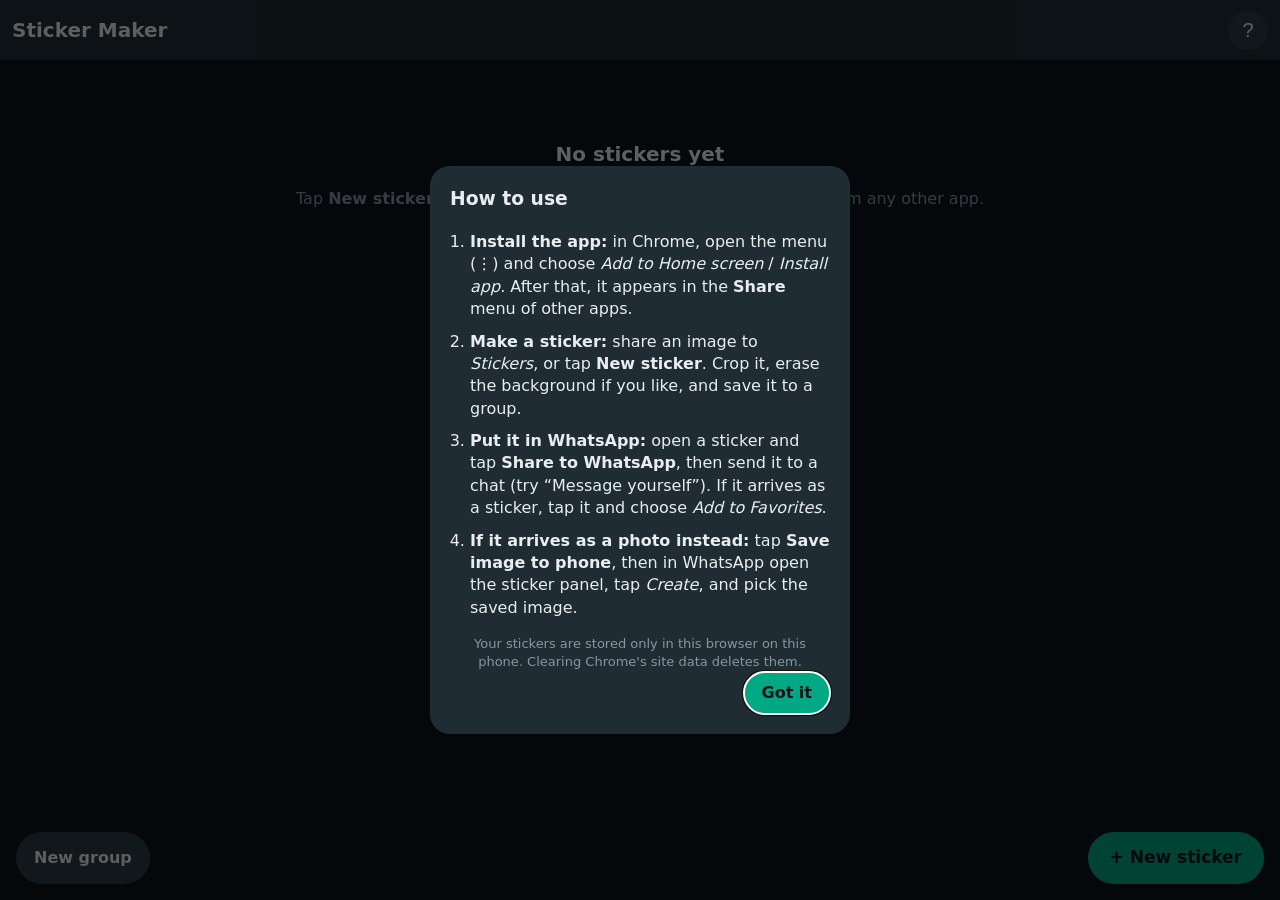
<file: index.html>
<!doctype html>
<html lang="en">
<head>
  <meta charset="utf-8">
  <meta name="viewport" content="width=device-width, initial-scale=1, viewport-fit=cover">
  <meta name="theme-color" content="#0b141a">
  <title>Sticker Maker</title>
  <link rel="manifest" href="manifest.webmanifest">
  <link rel="icon" href="icons/icon-192.png">
  <link rel="apple-touch-icon" href="icons/icon-192.png">
  <link rel="stylesheet" href="css/style.css">
</head>
<body>
  <!-- Home: sticker groups -->
  <section id="home" class="view">
    <header class="topbar">
      <h1>Sticker Maker</h1>
      <button class="icon-btn" id="help-btn" aria-label="How to use">?</button>
    </header>
    <main id="groups" class="groups"></main>
    <div id="empty" class="empty" hidden>
      <p class="big">No stickers yet</p>
      <p>Tap <b>New sticker</b> to pick an image, or share an image to this app from any other app.</p>
    </div>
    <div class="fab-row">
      <button class="btn secondary" id="new-group-btn">New group</button>
      <button class="btn primary fab" id="new-sticker-btn">+ New sticker</button>
    </div>
    <input type="file" id="file-input" accept="image/*" hidden>
  </section>

  <!-- Editor -->
  <section id="editor" class="view" hidden>
    <!-- Step 1: crop -->
    <div id="step-crop" class="step">
      <header class="topbar">
        <button class="btn text" data-action="cancel">Cancel</button>
        <h2>Crop</h2>
        <button class="btn text strong" id="crop-next">Next</button>
      </header>
      <div class="stage" id="crop-stage"><canvas id="crop-canvas"></canvas></div>
      <footer class="toolbar">
        <div class="segmented" role="group" aria-label="Crop shape">
          <button data-crop-mode="free" class="active">Free</button>
          <button data-crop-mode="square">Square</button>
        </div>
        <button class="btn text" id="crop-reset">Reset</button>
      </footer>
    </div>

    <!-- Step 2: touch up -->
    <div id="step-brush" class="step" hidden>
      <header class="topbar">
        <button class="btn text" id="brush-back">Back</button>
        <h2>Touch up</h2>
        <button class="btn text strong" id="brush-next">Next</button>
      </header>
      <div class="stage" id="brush-stage"><canvas id="brush-canvas"></canvas></div>
      <footer class="toolbar column">
        <div class="row">
          <div class="segmented" role="group" aria-label="Brush">
            <button data-brush-mode="erase" class="active">Erase</button>
            <button data-brush-mode="restore">Restore</button>
          </div>
          <button class="icon-btn" id="undo-btn" aria-label="Undo" disabled>&#8630;</button>
          <button class="icon-btn" id="redo-btn" aria-label="Redo" disabled>&#8631;</button>
          <button class="icon-btn" id="fit-btn" aria-label="Fit to screen">&#9974;</button>
        </div>
        <label class="row slider">
          <span>Brush</span>
          <input type="range" id="brush-size" min="6" max="140" value="40">
        </label>
        <p class="hint">One finger paints. Two fingers zoom and move.</p>
      </footer>
    </div>

    <!-- Step 3: save -->
    <div id="step-save" class="step" hidden>
      <header class="topbar">
        <button class="btn text" id="save-back">Back</button>
        <h2>Save</h2>
        <span class="spacer"></span>
      </header>
      <div class="save-body">
        <div class="preview-wrap" id="preview-wrap">
          <canvas id="preview-canvas" width="512" height="512"></canvas>
        </div>
        <div class="segmented small" role="group" aria-label="Preview background">
          <button data-preview-bg="checker" class="active">Transparent</button>
          <button data-preview-bg="dark">Dark chat</button>
          <button data-preview-bg="light">Light chat</button>
        </div>
        <label class="check"><input type="checkbox" id="opt-trim" checked> Trim empty edges</label>
        <label class="check"><input type="checkbox" id="opt-margin" checked> Small margin (WhatsApp recommends it)</label>
        <label class="field">
          <span>Group</span>
          <select id="group-select"></select>
        </label>
        <p class="hint" id="size-info"></p>
        <button class="btn primary wide" id="save-btn">Save sticker</button>
      </div>
    </div>
  </section>

  <!-- Sticker actions -->
  <dialog id="sticker-dialog" class="sheet">
    <div class="preview-wrap checker"><img id="sticker-img" alt="Sticker preview"></div>
    <div class="sheet-actions">
      <button class="btn primary wide" id="share-btn">Share to WhatsApp</button>
      <button class="btn secondary wide" id="download-btn">Save image to phone</button>
      <label class="field">
        <span>Group</span>
        <select id="move-select"></select>
      </label>
      <div class="row">
        <button class="btn danger" id="delete-sticker-btn">Delete</button>
        <span class="spacer"></span>
        <button class="btn text" data-close>Close</button>
      </div>
    </div>
  </dialog>

  <!-- Text prompt -->
  <dialog id="prompt-dialog" class="sheet small">
    <form method="dialog">
      <h3 id="prompt-title"></h3>
      <input type="text" id="prompt-input" maxlength="60" autocomplete="off">
      <div class="row">
        <span class="spacer"></span>
        <button class="btn text" value="cancel" formnovalidate>Cancel</button>
        <button class="btn primary" value="ok">OK</button>
      </div>
    </form>
  </dialog>

  <!-- Confirm -->
  <dialog id="confirm-dialog" class="sheet small">
    <form method="dialog">
      <p id="confirm-text"></p>
      <div class="row">
        <span class="spacer"></span>
        <button class="btn text" value="cancel">Cancel</button>
        <button class="btn danger" value="ok">Delete</button>
      </div>
    </form>
  </dialog>

  <!-- Help -->
  <dialog id="help-dialog" class="sheet">
    <h3>How to use</h3>
    <ol>
      <li><b>Install the app:</b> in Chrome, open the menu (&#8942;) and choose <i>Add to Home screen</i> / <i>Install app</i>. After that, it appears in the <b>Share</b> menu of other apps.</li>
      <li><b>Make a sticker:</b> share an image to <i>Stickers</i>, or tap <b>New sticker</b>. Crop it, erase the background if you like, and save it to a group.</li>
      <li><b>Put it in WhatsApp:</b> open a sticker and tap <b>Share to WhatsApp</b>, then send it to a chat (try “Message yourself”). If it arrives as a sticker, tap it and choose <i>Add to Favorites</i>.</li>
      <li><b>If it arrives as a photo instead:</b> tap <b>Save image to phone</b>, then in WhatsApp open the sticker panel, tap <i>Create</i>, and pick the saved image.</li>
    </ol>
    <p class="hint">Your stickers are stored only in this browser on this phone. Clearing Chrome's site data deletes them.</p>
    <div class="row"><span class="spacer"></span><button class="btn primary" data-close>Got it</button></div>
  </dialog>

  <div id="toast" class="toast" role="status" popover="manual"></div>
  <div id="busy" class="busy" hidden><div class="spinner"></div></div>

  <script type="module" src="js/app.js"></script>
</body>
</html>
</file>
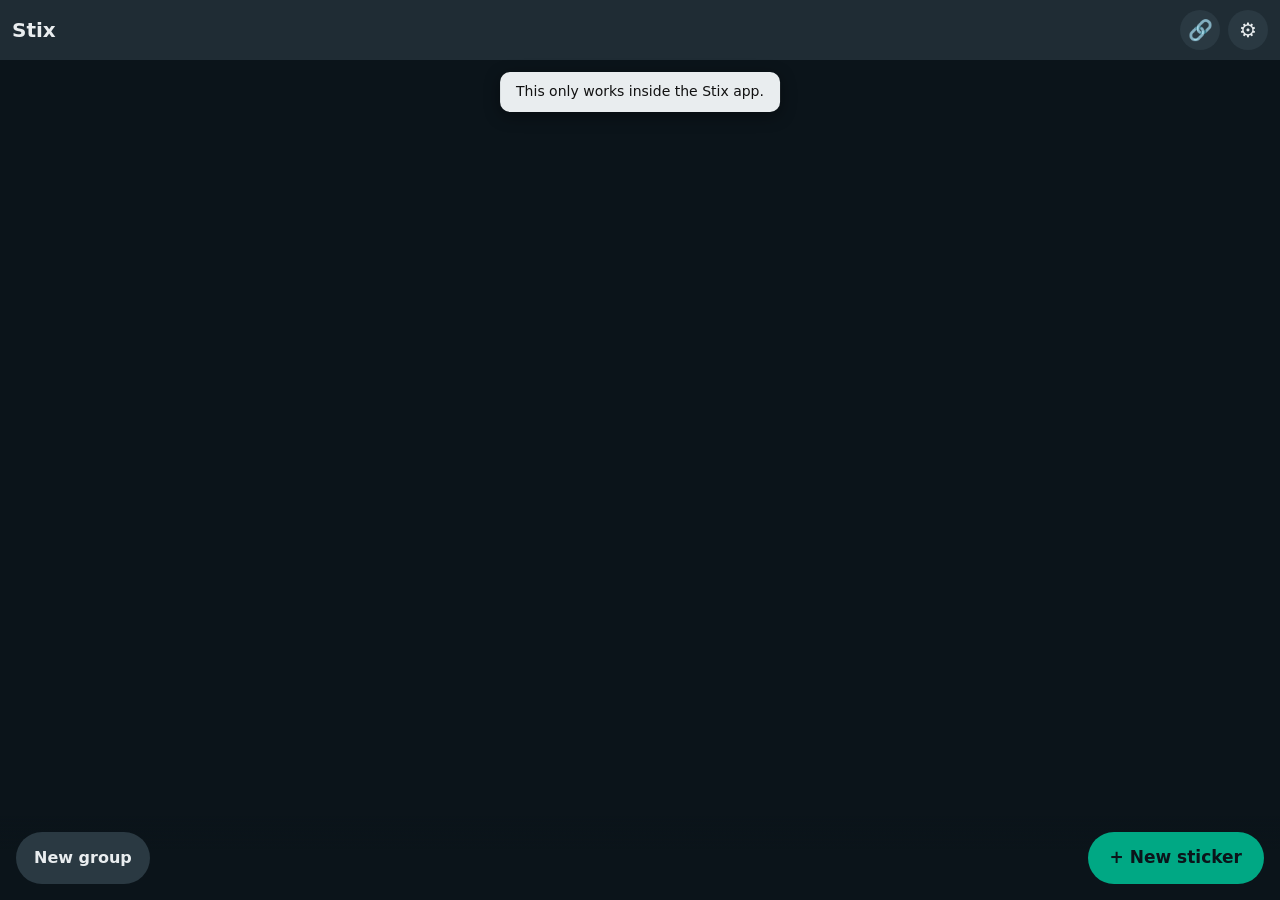
<file: app/src/main/assets/web/index.html>
<!doctype html>
<html lang="en">
<head>
  <meta charset="utf-8">
  <meta name="viewport" content="width=device-width, initial-scale=1, viewport-fit=cover">
  <meta name="theme-color" content="#0b141a">
  <title>Stix</title>
  <link rel="stylesheet" href="css/style.css">
</head>
<body>
  <!-- Home: sticker groups -->
  <section id="home" class="view">
    <header class="topbar">
      <h1>Stix</h1>
      <button class="icon-btn" id="link-btn" aria-label="Make a sticker from a link">🔗</button>
      <button class="icon-btn" id="settings-btn" aria-label="Settings">⚙</button>
    </header>
    <div id="update-banner" class="banner" hidden>
      <span id="update-text"></span>
      <button class="btn primary" id="update-btn">Update</button>
    </div>
    <div id="backup-nudge" class="banner" hidden>
      <span>Back up your stickers (e.g. to Google Drive) so you never lose them.</span>
      <button class="btn primary" id="nudge-setup">Set up</button>
      <button class="icon-btn small" id="nudge-close" aria-label="Not now">✕</button>
    </div>
    <main id="groups" class="groups"></main>
    <div id="empty" class="empty" hidden>
      <p class="big">No stickers yet</p>
      <p>Tap <b>New sticker</b> to pick an image or GIF, share one to <i>Stix</i> from any app, or tap 🔗 to paste a link.</p>
    </div>
    <div class="fab-row">
      <button class="btn secondary" id="new-group-btn">New group</button>
      <button class="btn primary fab" id="new-sticker-btn">+ New sticker</button>
    </div>
    <input type="file" id="file-input" accept="image/*,video/*" hidden>
  </section>

  <!-- Editor -->
  <section id="editor" class="view" hidden>
    <!-- Step 1: crop -->
    <div id="step-crop" class="step">
      <header class="topbar">
        <button class="btn text" data-action="cancel">Cancel</button>
        <h2>Crop</h2>
        <button class="btn text strong" id="crop-next">Next</button>
      </header>
      <div class="stage" id="crop-stage"><canvas id="crop-canvas"></canvas></div>
      <footer class="toolbar column">
        <div class="row">
          <div class="segmented" role="group" aria-label="Crop shape">
            <button data-crop-mode="free" class="active">Free</button>
            <button data-crop-mode="square">Square</button>
          </div>
          <span class="spacer"></span>
          <button class="btn text" id="crop-reset">Reset</button>
        </div>
        <div class="row">
          <button class="btn secondary grow" id="find-btn">✨ Find</button>
          <button class="btn secondary grow" id="lens-btn">🔎 Search on Lens</button>
        </div>
      </footer>
    </div>

    <!-- Step 2: touch up -->
    <div id="step-brush" class="step" hidden>
      <header class="topbar">
        <button class="btn text" id="brush-back">Back</button>
        <h2>Touch up</h2>
        <button class="btn text strong" id="brush-next">Next</button>
      </header>
      <div class="stage" id="brush-stage"><canvas id="brush-canvas"></canvas></div>
      <footer class="toolbar column">
        <div class="row">
          <div class="segmented" role="group" aria-label="Brush">
            <button data-brush-mode="erase" class="active">Erase</button>
            <button data-brush-mode="restore">Restore</button>
          </div>
          <button class="icon-btn" id="undo-btn" aria-label="Undo" disabled>&#8630;</button>
          <button class="icon-btn" id="redo-btn" aria-label="Redo" disabled>&#8631;</button>
          <button class="btn text" id="fit-btn" disabled>Fit</button>
        </div>
        <button class="btn secondary wide" id="magic-btn">✨ Magic cut-out</button>
        <label class="row slider">
          <span>Brush</span>
          <input type="range" id="brush-size" min="6" max="140" value="40">
        </label>
        <p class="hint">Magic cut-out keeps the main subject. One finger paints, two fingers zoom and move.</p>
      </footer>
    </div>

    <!-- Step 3: save -->
    <div id="step-save" class="step" hidden>
      <header class="topbar">
        <button class="btn text" id="save-back">Back</button>
        <h2>Save</h2>
        <span class="spacer"></span>
      </header>
      <div class="save-body">
        <div class="preview-wrap" id="preview-wrap">
          <canvas id="preview-canvas" width="512" height="512"></canvas>
        </div>
        <div class="segmented small" role="group" aria-label="Preview background">
          <button data-preview-bg="checker" class="active">Transparent</button>
          <button data-preview-bg="dark">Dark chat</button>
          <button data-preview-bg="light">Light chat</button>
        </div>
        <label class="check" id="opt-trim-row"><input type="checkbox" id="opt-trim" checked> Trim empty edges</label>
        <label class="check"><input type="checkbox" id="opt-margin" checked> Small margin (WhatsApp recommends it)</label>
        <label class="field">
          <span>Emojis</span>
          <input type="text" id="emoji-input" value="😀" autocomplete="off" inputmode="text">
        </label>
        <p class="hint">1–3 emojis. WhatsApp uses them to suggest this sticker.</p>
        <label class="field">
          <span>Group</span>
          <select id="group-select"></select>
        </label>
        <p class="hint" id="size-info"></p>
        <button class="btn primary wide" id="save-btn">Save sticker</button>
      </div>
    </div>
  </section>

  <!-- Sticker actions -->
  <dialog id="sticker-dialog" class="sheet">
    <div class="preview-wrap checker"><img id="sticker-img" alt="Sticker preview"></div>
    <div class="sheet-actions">
      <label class="field">
        <span>Emojis</span>
        <input type="text" id="sticker-emoji" autocomplete="off">
      </label>
      <label class="field">
        <span>Group</span>
        <select id="move-select"></select>
      </label>
      <div class="row">
        <button class="btn danger" id="delete-sticker-btn">Delete</button>
        <span class="spacer"></span>
        <button class="btn text" data-close>Close</button>
      </div>
    </div>
  </dialog>

  <!-- Text prompt -->
  <dialog id="prompt-dialog" class="sheet small">
    <form method="dialog">
      <h3 id="prompt-title"></h3>
      <input type="text" id="prompt-input" autocomplete="off">
      <div class="row">
        <span class="spacer"></span>
        <button class="btn text" value="cancel" formnovalidate>Cancel</button>
        <button class="btn primary" value="ok">OK</button>
      </div>
    </form>
  </dialog>

  <!-- Confirm -->
  <dialog id="confirm-dialog" class="sheet small">
    <form method="dialog">
      <p id="confirm-text"></p>
      <div class="row">
        <span class="spacer"></span>
        <button class="btn text" value="cancel">Cancel</button>
        <button class="btn danger" value="ok" id="confirm-ok">Delete</button>
      </div>
    </form>
  </dialog>

  <!-- Settings -->
  <dialog id="settings-dialog" class="sheet">
    <h3>Settings</h3>
    <section class="settings-section">
      <h4>Backup</h4>
      <p class="hint left" id="backup-status"></p>
      <div class="sheet-actions">
        <button class="btn primary wide" id="backup-choose">Set up backup…</button>
        <button class="btn secondary wide" id="backup-now" hidden>Back up now</button>
        <button class="btn secondary wide" id="backup-restore">Restore from a backup…</button>
      </div>
    </section>
    <section class="settings-section" id="shots-section">
      <h4>Shared screenshots</h4>
      <p class="hint left">After saving a sticker from a screenshot you shared to Stix:</p>
      <div class="segmented wide-seg" role="group" aria-label="Screenshot cleanup">
        <button data-shot-mode="trash">Move to trash</button>
        <button data-shot-mode="delete">Delete</button>
        <button data-shot-mode="keep">Keep</button>
      </div>
      <p class="hint left" id="shots-status"></p>
      <button class="btn secondary wide" id="shots-grant" hidden>Allow without asking (one time)</button>
    </section>
    <section class="settings-section">
      <h4>Updates</h4>
      <p class="hint left" id="version-text"></p>
      <button class="btn secondary wide" id="update-check">Check for updates</button>
    </section>
    <section class="settings-section">
      <button class="btn text" id="help-btn">How to use Stix</button>
    </section>
    <div class="row"><span class="spacer"></span><button class="btn text" data-close>Close</button></div>
  </dialog>

  <!-- One-time screenshot cleanup setup -->
  <dialog id="shots-dialog" class="sheet">
    <h3>Clean up screenshots automatically?</h3>
    <p>Stix can move the screenshot to the trash after you save a sticker from it (recoverable for 30 days). Change this any time in ⚙ Settings.</p>
    <p class="hint left">To do it without asking every time, Android needs two one-time permissions: <b>photo access</b> (choose <i>Allow all</i>) and <b>Media management</b> (turn the switch on, then go back).</p>
    <div class="sheet-actions">
      <button class="btn primary wide" id="shots-setup">Set up (one time)</button>
      <button class="btn secondary wide" id="shots-ask">Ask me each time instead</button>
      <button class="btn text" id="shots-keep">Keep my screenshots</button>
    </div>
  </dialog>

  <!-- Link copied in Lens -->
  <dialog id="clip-dialog" class="sheet small">
    <h3>Use the copied link?</h3>
    <p class="hint left" id="clip-link"></p>
    <div class="sheet-actions">
      <button class="btn primary wide" id="clip-use">Make GIF sticker</button>
      <button class="btn text" data-close>Not now</button>
    </div>
  </dialog>

  <!-- Help -->
  <dialog id="help-dialog" class="sheet">
    <h3>How to use</h3>
    <ol>
      <li><b>Make a sticker:</b> tap <b>New sticker</b>, or share an image to <i>Stix</i> from any app (Chrome, Instagram, Gallery…). Crop it, erase the background if you like, and save it to a group.</li>
      <li><b>Found a GIF on Instagram?</b> Screenshot it, share to <i>Stix</i>, tap <b>✨ Find</b> to box it, then <b>🔎 Search on Lens</b>. Open the matching GIPHY/Tenor result and share it to Stix (or copy its link and come back).</li>
      <li><b>GIF stickers:</b> share a GIF (or a link to one, e.g. from Google Images, Tenor or Giphy) to <i>Stix</i>, or tap 🔗 and paste the link. Crop it and save it to a GIF group. WhatsApp keeps animated and still stickers in separate packs.</li>
      <li><b>Groups are sticker packs:</b> once a group has at least 3 stickers, tap <b>Add to WhatsApp</b>. The pack then shows up in WhatsApp's sticker panel.</li>
      <li><b>Changes sync:</b> stickers you add to a pack later appear in WhatsApp automatically (it can take a moment, or reopen the sticker panel).</li>
    </ol>
    <p class="hint">A pack can hold 3–30 stickers. Each sticker needs 1–3 emojis.</p>
    <div class="row"><span class="spacer"></span><button class="btn primary" data-close>Got it</button></div>
  </dialog>

  <div id="toast" class="toast" role="status" popover="manual"></div>
  <div id="busy" class="busy" hidden><div class="spinner"></div><div class="busy-text" id="busy-text"></div></div>

  <script type="module" src="js/app.js"></script>
</body>
</html>
</file>
<file: css/style.css>
:root {
  --bg: #0b141a;
  --panel: #1f2c34;
  --panel-2: #2a3942;
  --text: #e9edef;
  --muted: #8696a0;
  --accent: #00a884;
  --accent-text: #0b141a;
  --danger: #f15c6d;
  --radius: 14px;
  color-scheme: dark;
}

* { box-sizing: border-box; }

html, body {
  margin: 0;
  height: 100%;
  background: var(--bg);
  color: var(--text);
  font: 16px/1.4 system-ui, -apple-system, "Segoe UI", Roboto, sans-serif;
  -webkit-tap-highlight-color: transparent;
}

[hidden] { display: none !important; }

.view, .step {
  display: flex;
  flex-direction: column;
  height: 100dvh;
}

.topbar {
  display: flex;
  align-items: center;
  gap: 8px;
  padding: 10px 12px;
  padding-top: max(10px, env(safe-area-inset-top));
  background: var(--panel);
  min-height: 56px;
}
.topbar h1, .topbar h2 { flex: 1; margin: 0; font-size: 20px; font-weight: 600; }
.topbar h2 { text-align: center; font-size: 18px; }
.step > .topbar { display: grid; grid-template-columns: 1fr auto 1fr; }
.step > .topbar > :first-child { justify-self: start; }
.step > .topbar > :last-child { justify-self: end; }
.spacer { flex: 1; }

/* Buttons */
.btn {
  border: 0;
  border-radius: 999px;
  padding: 10px 18px;
  font: inherit;
  font-weight: 600;
  cursor: pointer;
  color: var(--text);
  background: var(--panel-2);
}
.btn:disabled { opacity: .4; cursor: default; }
.btn.primary { background: var(--accent); color: var(--accent-text); }
.btn.secondary { background: var(--panel-2); }
.btn.danger { background: transparent; color: var(--danger); }
.btn.text { background: transparent; padding: 8px 10px; }
.btn.text.strong { color: var(--accent); }
.btn.wide { width: 100%; }

.icon-btn {
  width: 40px; height: 40px;
  border: 0; border-radius: 50%;
  background: var(--panel-2);
  color: var(--text);
  font-size: 20px;
  cursor: pointer;
  flex: none;
}
.icon-btn:disabled { opacity: .35; }

.segmented {
  display: inline-flex;
  background: var(--bg);
  border-radius: 999px;
  padding: 3px;
}
.segmented button {
  border: 0;
  background: transparent;
  color: var(--muted);
  font: inherit;
  font-weight: 600;
  padding: 7px 16px;
  border-radius: 999px;
  cursor: pointer;
}
.segmented button.active { background: var(--panel-2); color: var(--text); }
.segmented.small button { padding: 5px 12px; font-size: 14px; }

/* Home */
.groups {
  flex: 1;
  overflow-y: auto;
  padding: 8px 12px 120px;
}
.group { margin: 12px 0 20px; }
.group-head {
  display: flex;
  align-items: center;
  gap: 8px;
  margin-bottom: 8px;
}
.group-head h3 { margin: 0; font-size: 17px; flex: 1; }
.group-head .count { color: var(--muted); font-weight: 400; font-size: 14px; }
.grid {
  display: grid;
  grid-template-columns: repeat(auto-fill, minmax(84px, 1fr));
  gap: 8px;
}
.tile {
  aspect-ratio: 1;
  border: 0;
  padding: 6px;
  border-radius: 12px;
  background: var(--panel);
  cursor: pointer;
}
.tile img { width: 100%; height: 100%; object-fit: contain; display: block; }
.group-empty { color: var(--muted); font-size: 14px; margin: 0; }

.empty {
  position: absolute;
  inset: 120px 24px auto;
  text-align: center;
  color: var(--muted);
}
.empty .big { color: var(--text); font-size: 20px; font-weight: 600; }

.fab-row {
  position: fixed;
  left: 0; right: 0; bottom: 0;
  display: flex;
  justify-content: space-between;
  gap: 12px;
  padding: 16px;
  padding-bottom: max(16px, env(safe-area-inset-bottom));
  background: linear-gradient(transparent, var(--bg) 40%);
}
.fab { padding: 14px 22px; font-size: 17px; }

/* Editor */
.stage {
  flex: 1;
  position: relative;
  min-height: 0;
  overflow: hidden;
  background: #000;
}
.stage canvas {
  position: absolute;
  inset: 0;
  width: 100%;
  height: 100%;
  touch-action: none;
  display: block;
}

.toolbar {
  display: flex;
  align-items: center;
  justify-content: space-between;
  gap: 10px;
  padding: 12px;
  padding-bottom: max(12px, env(safe-area-inset-bottom));
  background: var(--panel);
}
.toolbar.column { flex-direction: column; align-items: stretch; }
.row { display: flex; align-items: center; gap: 10px; }
.slider span { color: var(--muted); width: 48px; }
.slider input { flex: 1; accent-color: var(--accent); }
.hint { color: var(--muted); font-size: 13px; margin: 0; text-align: center; }

.save-body {
  flex: 1;
  overflow-y: auto;
  display: flex;
  flex-direction: column;
  align-items: center;
  gap: 14px;
  padding: 16px;
  padding-bottom: max(16px, env(safe-area-inset-bottom));
}
.preview-wrap {
  width: min(78vw, 300px);
  aspect-ratio: 1;
  border-radius: var(--radius);
  overflow: hidden;
}
.preview-wrap canvas, .preview-wrap img { width: 100%; height: 100%; display: block; object-fit: contain; }
.checker, .preview-wrap.bg-checker {
  background-color: #fff;
  background-image:
    linear-gradient(45deg, #ccc 25%, transparent 25%),
    linear-gradient(-45deg, #ccc 25%, transparent 25%),
    linear-gradient(45deg, transparent 75%, #ccc 75%),
    linear-gradient(-45deg, transparent 75%, #ccc 75%);
  background-size: 20px 20px;
  background-position: 0 0, 0 10px, 10px -10px, -10px 0;
}
.preview-wrap.bg-dark { background: #0b141a; }
.preview-wrap.bg-light { background: #efeae2; }

.check { display: flex; align-items: center; gap: 10px; align-self: stretch; }
.check input { width: 20px; height: 20px; accent-color: var(--accent); }
.field { display: flex; align-items: center; gap: 10px; align-self: stretch; }
.field span { color: var(--muted); }
.field select, .sheet input[type=text] {
  flex: 1;
  font: inherit;
  color: var(--text);
  background: var(--bg);
  border: 1px solid var(--panel-2);
  border-radius: 10px;
  padding: 10px;
}
.sheet input[type=text] { width: 100%; margin: 8px 0 16px; }

/* Dialogs */
dialog.sheet {
  border: 0;
  border-radius: 20px;
  padding: 20px;
  width: min(92vw, 420px);
  background: var(--panel);
  color: var(--text);
}
dialog.sheet::backdrop { background: rgba(0, 0, 0, .6); }
dialog.sheet .preview-wrap { margin: 0 auto 16px; }
dialog.sheet h3 { margin-top: 0; }
dialog.sheet ol { padding-left: 20px; }
dialog.sheet li { margin-bottom: 10px; }
.sheet-actions { display: flex; flex-direction: column; gap: 10px; }

.toast {
  position: fixed;
  inset: auto auto 96px 50%;
  margin: 0;
  border: 0;
  overflow: visible;
  transform: translateX(-50%);
  max-width: 90vw;
  background: #e9edef;
  color: #111;
  padding: 10px 16px;
  border-radius: 10px;
  font-size: 14px;
  z-index: 10;
  box-shadow: 0 4px 16px rgba(0, 0, 0, .4);
}

.busy {
  position: fixed;
  inset: 0;
  display: grid;
  place-items: center;
  background: rgba(0, 0, 0, .45);
  z-index: 20;
}
.spinner {
  width: 44px; height: 44px;
  border-radius: 50%;
  border: 4px solid rgba(255, 255, 255, .25);
  border-top-color: var(--accent);
  animation: spin .8s linear infinite;
}
@keyframes spin { to { transform: rotate(360deg); } }
</file>
<file: app/src/main/assets/web/css/style.css>
:root {
  --bg: #0b141a;
  --panel: #1f2c34;
  --panel-2: #2a3942;
  --text: #e9edef;
  --muted: #8696a0;
  --accent: #00a884;
  --accent-text: #0b141a;
  --danger: #f15c6d;
  --radius: 14px;
  color-scheme: dark;
}

* { box-sizing: border-box; }

html, body {
  margin: 0;
  height: 100%;
  background: var(--bg);
  color: var(--text);
  font: 16px/1.4 system-ui, -apple-system, "Segoe UI", Roboto, sans-serif;
  -webkit-tap-highlight-color: transparent;
}

[hidden] { display: none !important; }

.view, .step {
  display: flex;
  flex-direction: column;
  height: 100dvh;
}

.topbar {
  display: flex;
  align-items: center;
  gap: 8px;
  padding: 10px 12px;
  padding-top: max(10px, env(safe-area-inset-top));
  background: var(--panel);
  min-height: 56px;
}
.topbar h1, .topbar h2 { flex: 1; margin: 0; font-size: 20px; font-weight: 600; }
.topbar h2 { text-align: center; font-size: 18px; }
.step > .topbar { display: grid; grid-template-columns: 1fr auto 1fr; }
.step > .topbar > :first-child { justify-self: start; }
.step > .topbar > :last-child { justify-self: end; }
.spacer { flex: 1; }

/* Buttons */
.btn {
  border: 0;
  border-radius: 999px;
  padding: 10px 18px;
  font: inherit;
  font-weight: 600;
  cursor: pointer;
  color: var(--text);
  background: var(--panel-2);
  white-space: nowrap;
}
.btn:disabled { opacity: .4; cursor: default; }
.btn.primary { background: var(--accent); color: var(--accent-text); }
.btn.secondary { background: var(--panel-2); }
.btn.danger { background: transparent; color: var(--danger); }
.btn.text { background: transparent; padding: 8px 10px; }
.btn.text.strong { color: var(--accent); }
.btn.text:disabled { opacity: .35; }
.btn.wide { width: 100%; }

.icon-btn {
  width: 40px; height: 40px;
  border: 0; border-radius: 50%;
  background: var(--panel-2);
  color: var(--text);
  font-size: 20px;
  cursor: pointer;
  flex: none;
}
.icon-btn:disabled { opacity: .35; }

.segmented {
  display: inline-flex;
  background: var(--bg);
  border-radius: 999px;
  padding: 3px;
}
.segmented button {
  border: 0;
  background: transparent;
  color: var(--muted);
  font: inherit;
  font-weight: 600;
  padding: 7px 16px;
  border-radius: 999px;
  cursor: pointer;
}
.segmented button.active { background: var(--panel-2); color: var(--text); }
.segmented.small button { padding: 5px 12px; font-size: 14px; }

/* Home */
.groups {
  flex: 1;
  overflow-y: auto;
  padding: 8px 12px 120px;
}
.group { margin: 12px 0 20px; }
.group-head {
  display: flex;
  align-items: center;
  gap: 8px;
  margin-bottom: 8px;
}
.group-head h3 { margin: 0; font-size: 17px; flex: 1; }
.group-head .count { color: var(--muted); font-weight: 400; font-size: 14px; }
.badge {
  display: inline-block;
  margin-left: 6px;
  padding: 1px 7px;
  border-radius: 6px;
  background: var(--accent);
  color: var(--accent-text);
  font-size: 11px;
  font-weight: 700;
  vertical-align: middle;
}
.busy-text { color: #fff; margin-top: 14px; font-size: 14px; text-align: center; }
.busy { grid-auto-flow: row; align-content: center; justify-items: center; }
.grid {
  display: grid;
  grid-template-columns: repeat(auto-fill, minmax(84px, 1fr));
  gap: 8px;
}
.tile {
  aspect-ratio: 1;
  border: 0;
  padding: 6px;
  border-radius: 12px;
  background: var(--panel);
  cursor: pointer;
}
.tile img { width: 100%; height: 100%; object-fit: contain; display: block; }
.group-empty { color: var(--muted); font-size: 14px; margin: 0; }
.pack-status {
  display: flex;
  align-items: center;
  gap: 10px;
  margin-top: 10px;
  color: var(--muted);
  font-size: 14px;
}
.pack-status .btn { padding: 8px 14px; font-size: 14px; }
.pack-status .ok { color: var(--accent); font-weight: 600; }

.empty {
  position: absolute;
  inset: 120px 24px auto;
  text-align: center;
  color: var(--muted);
}
.empty .big { color: var(--text); font-size: 20px; font-weight: 600; }

.fab-row {
  position: fixed;
  left: 0; right: 0; bottom: 0;
  display: flex;
  justify-content: space-between;
  gap: 12px;
  padding: 16px;
  padding-bottom: max(16px, env(safe-area-inset-bottom));
  background: linear-gradient(transparent, var(--bg) 40%);
}
.fab { padding: 14px 22px; font-size: 17px; }

/* Editor */
.stage {
  flex: 1;
  position: relative;
  min-height: 0;
  overflow: hidden;
  background: #000;
}
.stage canvas {
  position: absolute;
  inset: 0;
  width: 100%;
  height: 100%;
  touch-action: none;
  display: block;
}

.toolbar {
  display: flex;
  align-items: center;
  justify-content: space-between;
  gap: 10px;
  padding: 12px;
  padding-bottom: max(12px, env(safe-area-inset-bottom));
  background: var(--panel);
}
.toolbar.column { flex-direction: column; align-items: stretch; }
.row { display: flex; align-items: center; gap: 10px; }
.slider span { color: var(--muted); width: 48px; }
.slider input { flex: 1; accent-color: var(--accent); }
.hint { color: var(--muted); font-size: 13px; margin: 0; text-align: center; }

.save-body {
  flex: 1;
  overflow-y: auto;
  display: flex;
  flex-direction: column;
  align-items: center;
  gap: 14px;
  padding: 16px;
  padding-bottom: max(16px, env(safe-area-inset-bottom));
}
.preview-wrap {
  width: min(78vw, 300px);
  aspect-ratio: 1;
  border-radius: var(--radius);
  overflow: hidden;
}
.preview-wrap canvas, .preview-wrap img { width: 100%; height: 100%; display: block; object-fit: contain; }
.checker, .preview-wrap.bg-checker {
  background-color: #fff;
  background-image:
    linear-gradient(45deg, #ccc 25%, transparent 25%),
    linear-gradient(-45deg, #ccc 25%, transparent 25%),
    linear-gradient(45deg, transparent 75%, #ccc 75%),
    linear-gradient(-45deg, transparent 75%, #ccc 75%);
  background-size: 20px 20px;
  background-position: 0 0, 0 10px, 10px -10px, -10px 0;
}
.preview-wrap.bg-dark { background: #0b141a; }
.preview-wrap.bg-light { background: #efeae2; }

.check { display: flex; align-items: center; gap: 10px; align-self: stretch; }
.check input { width: 20px; height: 20px; accent-color: var(--accent); }
.field { display: flex; align-items: center; gap: 10px; align-self: stretch; }
.field span { color: var(--muted); }
.field select, .field input[type=text], .sheet input[type=text] {
  flex: 1;
  font: inherit;
  color: var(--text);
  background: var(--bg);
  border: 1px solid var(--panel-2);
  border-radius: 10px;
  padding: 10px;
}
#prompt-input { width: 100%; margin: 8px 0 16px; }
.field input[type=text] { min-width: 0; font-size: 20px; }

/* Dialogs */
dialog.sheet {
  border: 0;
  border-radius: 20px;
  padding: 20px;
  width: min(92vw, 420px);
  background: var(--panel);
  color: var(--text);
}
dialog.sheet::backdrop { background: rgba(0, 0, 0, .6); }
dialog.sheet .preview-wrap { margin: 0 auto 16px; }
dialog.sheet h3 { margin-top: 0; }
dialog.sheet ol { padding-left: 20px; }
dialog.sheet li { margin-bottom: 10px; }
.sheet-actions { display: flex; flex-direction: column; gap: 10px; }

.toast {
  position: fixed;
  inset: 72px auto auto 50%;
  margin: 0;
  border: 0;
  overflow: visible;
  transform: translateX(-50%);
  max-width: 90vw;
  background: #e9edef;
  color: #111;
  padding: 10px 16px;
  border-radius: 10px;
  font-size: 14px;
  z-index: 10;
  pointer-events: none;
  box-shadow: 0 4px 16px rgba(0, 0, 0, .4);
}

.busy {
  position: fixed;
  inset: 0;
  display: grid;
  place-items: center;
  background: rgba(0, 0, 0, .45);
  z-index: 20;
}
.spinner {
  width: 44px; height: 44px;
  border-radius: 50%;
  border: 4px solid rgba(255, 255, 255, .25);
  border-top-color: var(--accent);
  animation: spin .8s linear infinite;
}
@keyframes spin { to { transform: rotate(360deg); } }

.banner {
  display: flex;
  align-items: center;
  gap: 10px;
  margin: 10px 12px 0;
  padding: 10px 12px;
  border-radius: 12px;
  background: var(--panel);
  font-size: 14px;
}
.banner span { flex: 1; }
.banner .btn { padding: 8px 14px; font-size: 14px; }
.icon-btn.small { width: 32px; height: 32px; font-size: 14px; }
.settings-section { margin: 4px 0 18px; }
.settings-section h4 { margin: 0 0 6px; color: var(--muted); font-size: 13px; text-transform: uppercase; letter-spacing: .05em; }
.hint.left { text-align: left; margin-bottom: 10px; font-size: 14px; }
.segmented.wide-seg { display: flex; margin-bottom: 8px; }
.segmented.wide-seg button { flex: 1; padding: 8px 6px; font-size: 14px; }
.btn.grow { flex: 1; }
#clip-link { word-break: break-all; }
</file>
